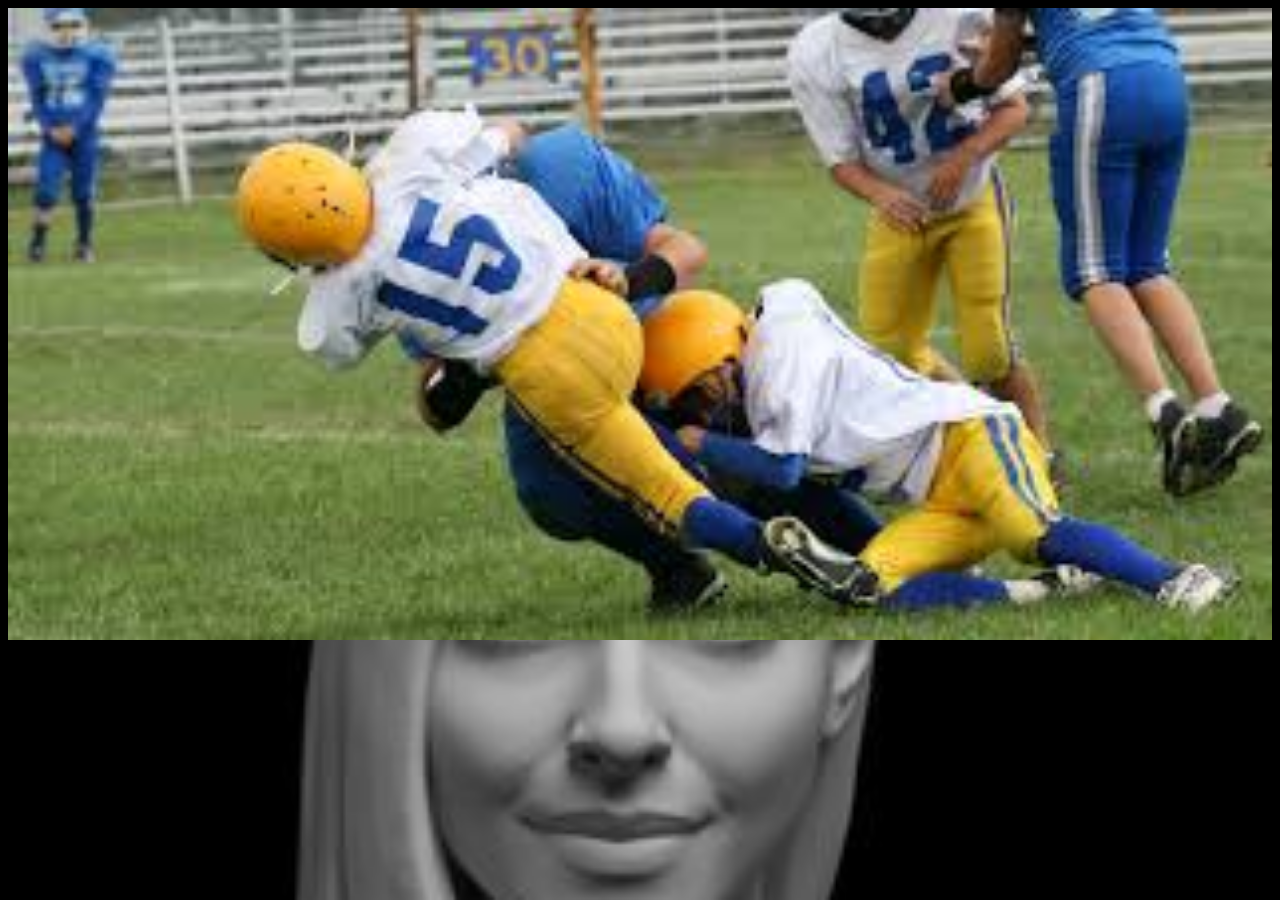
<file: New folder (2)/HTML/index.html>
<!DOCTYPE html>
<html lang="en">
<head>
    <meta charset="UTF-8">
    <meta http-equiv="X-UA-Compatible" content="IE=edge">
    <meta name="viewport" content="width=device-width, initial-scale=1.0">
    <link rel="stylesheet" href="../CSS/style.css">
    <title>Document</title>
</head>
<body>

        <img src="../IMAGE/sports/footbal.jpg" alt="football">
 
</body>
</html>
</file>
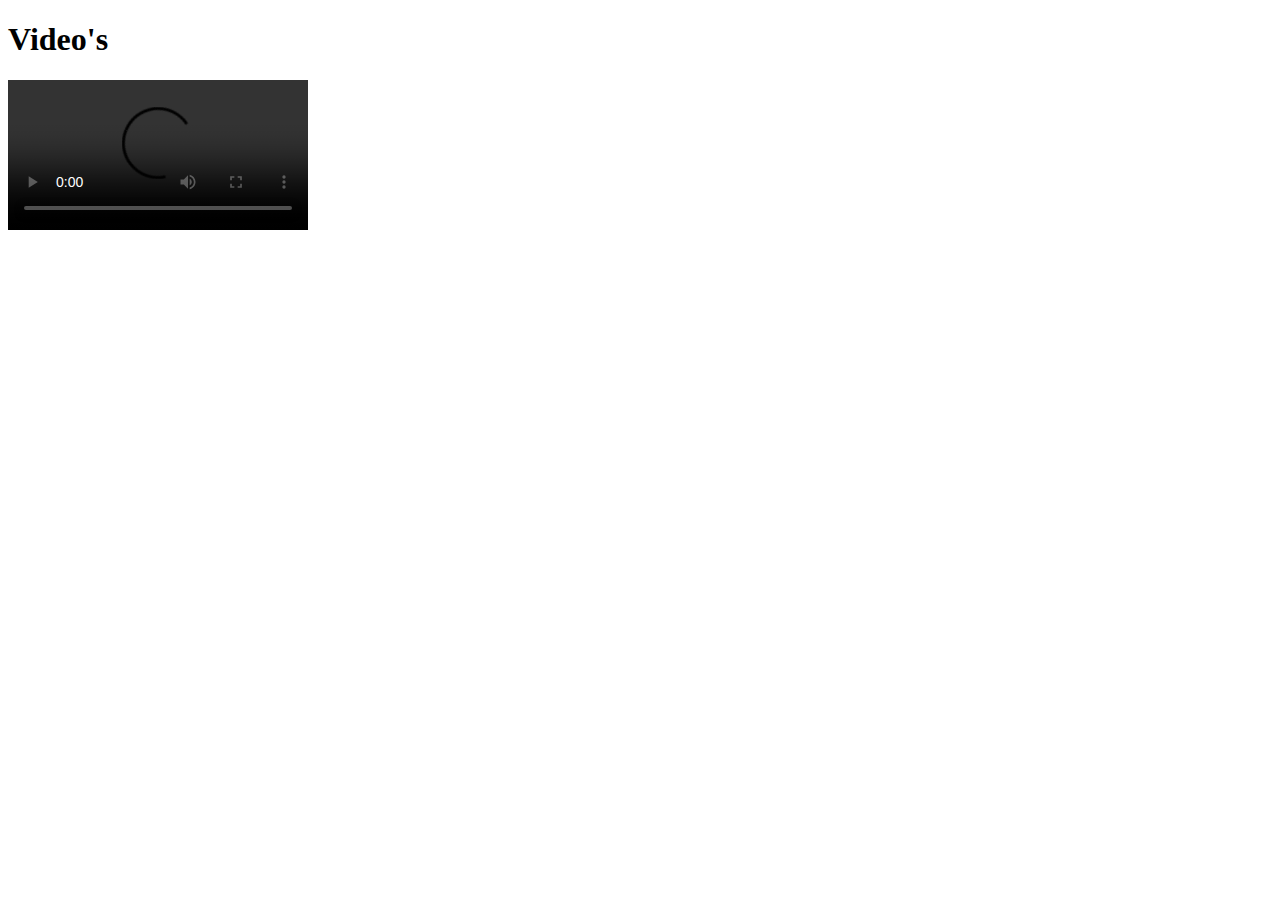
<file: New folder (3)/HTML/index.html>
<!DOCTYPE html>
<html lang="en">
<head>
    <meta charset="UTF-8">
    <meta http-equiv="X-UA-Compatible" content="IE=edge">
    <meta name="viewport" content="width=device-width, initial-scale=1.0">
    <title>Videos</title>
</head>
<body>
    <header>
        <h1>Video's</h1>
    </header>
    <video src="https://www.youtube.com/watch?v=_bptrMV3zHE" controls></video>
</body>
</html>
</file>
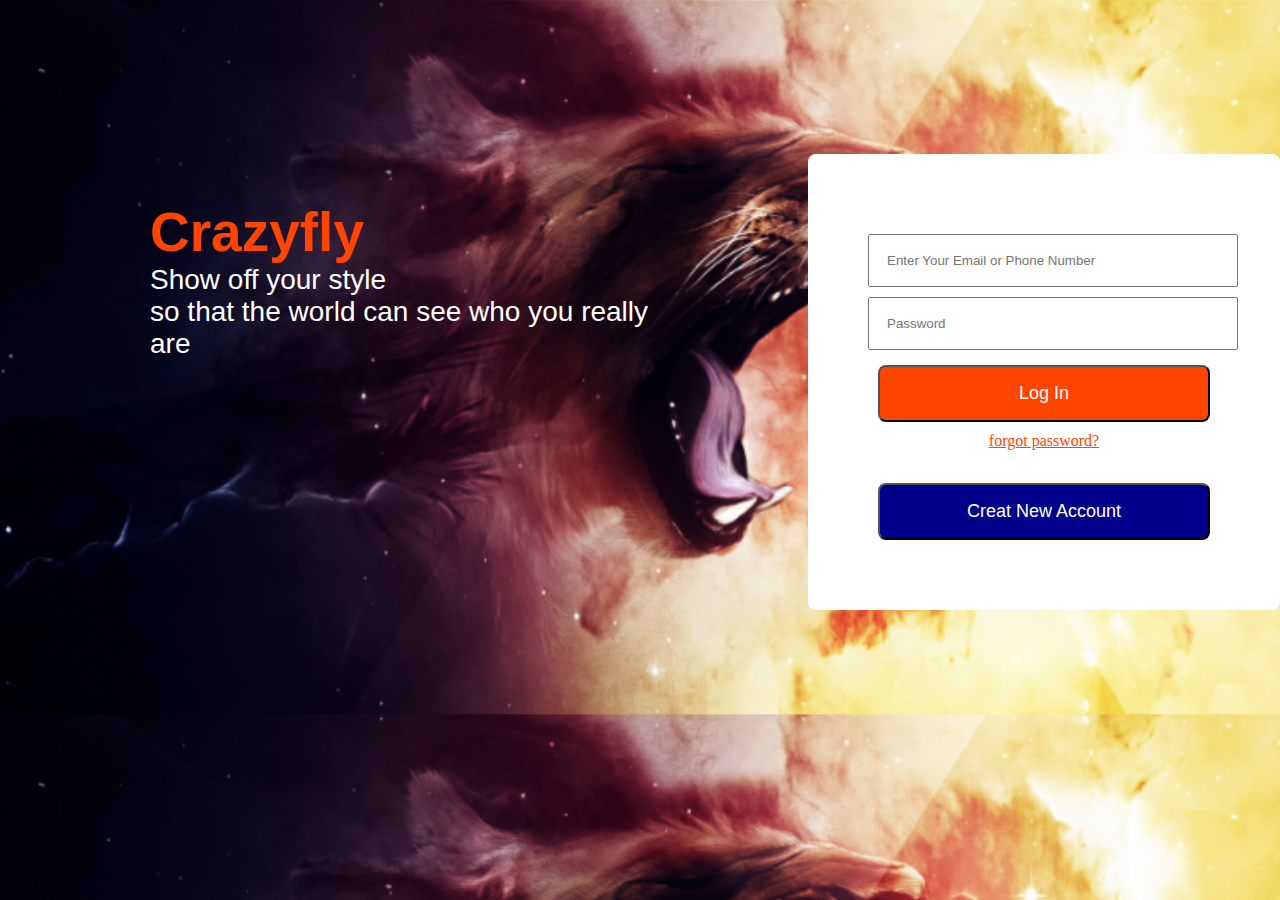
<file: CRAZYFLY/SIGNINSHEET/HTML/index.html>
<!DOCTYPE html>
<html lang="en">
<head>
    <meta charset="UTF-8">
    <meta http-equiv="X-UA-Compatible" content="IE=edge">
    <meta name="viewport" content="width=device-width, initial-scale=1.0">
    <title>Crazyfly</title><link rel="stylesheet" href="../CSS/style.css">
</head>
<body>
    <div class="textbox">
        <h1>Crazyfly</h1>
        <h2>Show off your style<br/> so that the world can see who you really are</h2>
    </div>

    <div class="container">
        <div class="form">
            <input type="text" class="text" placeholder="Enter Your Email or Phone Number" required><br/>
            <input type="password" class="text" placeholder="Password" required><br/>
            <button type="submit">Log In</button>
            <p><a href="#">forgot password?</a></p><br/>
            <div class="btn">
                <button type="submit">Creat New Account </button>
            </div>
        </div>

    </div>
</body>
</html>
</file>
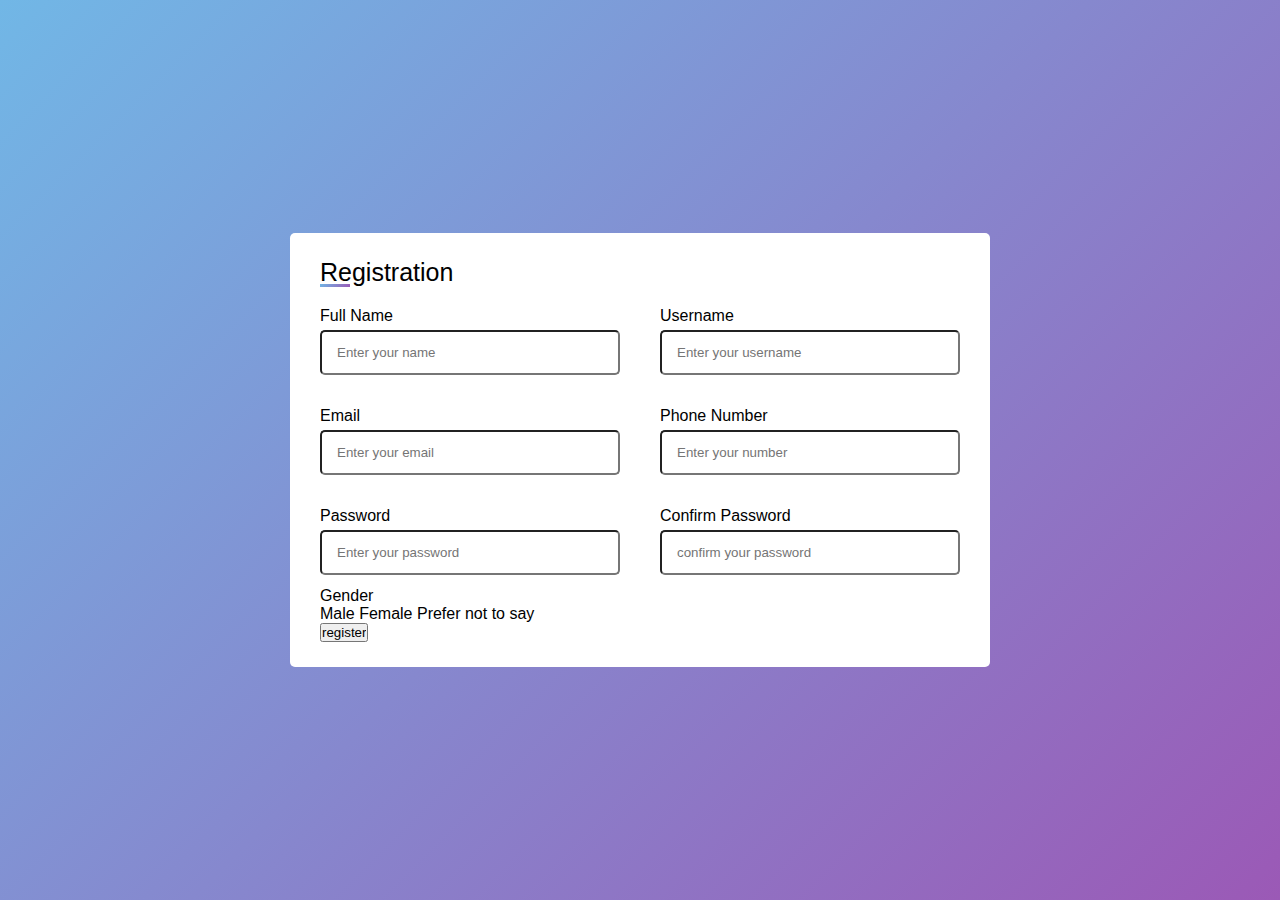
<file: New folder (4)/FORM/HTML/index.html>
<!DOCTYPE html>
<html lang="en">
<head>
    <meta charset="UTF-8">
    <meta http-equiv="X-UA-Compatible" content="IE=edge">
    <meta name="viewport" content="width=device-width, initial-scale=1.0">
     <link rel="stylesheet" href="../CSS/style.css"> 
    <title>Form</title>
</head>
<body>
   
  <div class="container">
    <div class="title">Registration</div>
    <form action="#">
        <div class="user-details">
          <div class="input-box">
              <span class="details">Full Name</span>
              <input type="text" placeholder="Enter your name" required>
          </div>
          <!-- Copy the input 5 more times----------------------------------------------->
          <div class="input-box">
              <span class="details">Username</span>
              <input type="text" placeholder="Enter your username" required>
          </div>
          <div class="input-box">
              <span class="details">Email</span>
              <input type="text" placeholder="Enter your email" required>
          </div>
          <div class="input-box">
              <span class="details">Phone Number</span>
              <input type="text" placeholder="Enter your number " required>
          </div>
          <div class="input-box">
              <span class="details">Password</span>
              <input type="text" placeholder="Enter your password" required>
          </div>
          <div class="input-box">
              <span class="details">Confirm Password</span>
              <input type="text" placeholder="confirm your password" required>
          </div>
        </div>
        <div class="gender-details">
            <span class="gender-title">Gender</span>
            <div class="category">
                <label for="">
                    <span class="dot one"></span>
                    <span class="gender">Male</span>
                </label>
                <label for="">
                  <span class="dot one"></span>
                  <span class="gender">Female</span>
              </label>
              <label for="">
                  <span class="dot one"></span>
                  <span class="gender">Prefer not to say</span>
              </label>
            </div>
        </div>
        <div class="buttion">
            <input type="submit" value="register">
        </div>
    </form>

</body>
</html>
</file>
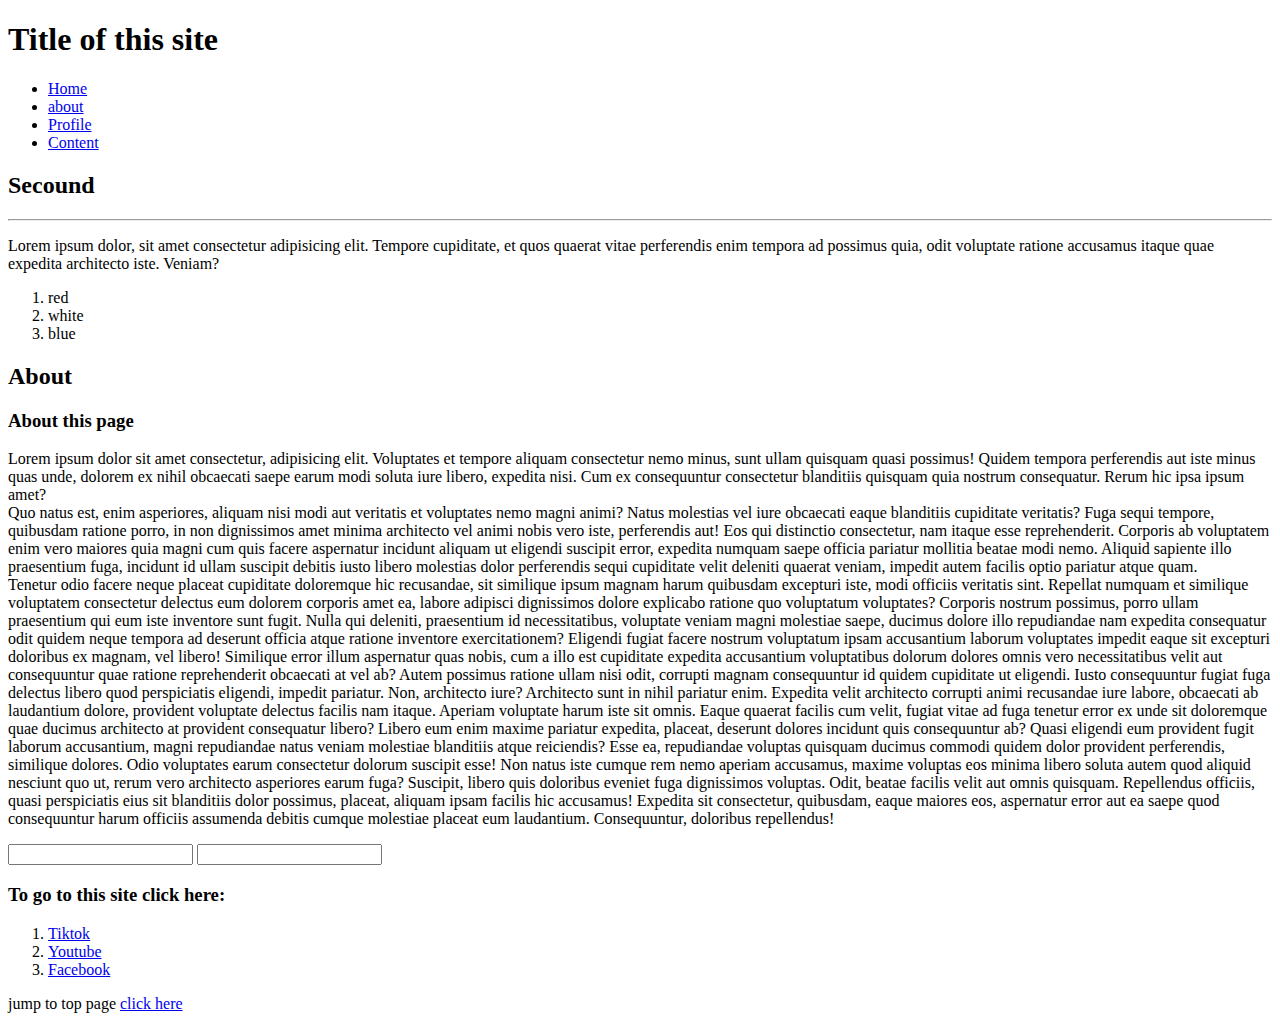
<file: RAYMOND/VIDEOS/HTML/index.html>
<!DOCTYPE html>
<html lang="en">
<head>
    <meta charset="UTF-8">
    <meta http-equiv="X-UA-Compatible" content="IE=edge">
    <meta name="viewport" content="width=device-width, initial-scale=1.0">
    <title>Video</title>
</head>
<body>
    <header id="main-header">
        <h1 id="top">Title of this site</h1>
        <nav>
            <ul>
                <li><a href="#">Home</a></li>
                <li><a href="#">about</a></li>
                <li><a href="#">Profile</a></li>
                <li><a href="#">Content</a></li>
            </ul>
        </nav>
    </header>
    <section id="one">
        <h2>Secound</h2><hr/>
        <p>Lorem ipsum dolor, sit amet consectetur adipisicing elit. Tempore cupiditate, et quos quaerat vitae perferendis enim tempora ad possimus quia, odit voluptate ratione accusamus itaque quae expedita architecto iste. Veniam?</p>
        <ol>
            <li>red</li>
            <li>white</li>
            <li>blue</li>
        </ol>
    </section>
    <section>
        <h2>About</h2>
        <h3>About this page</h3>
        <p>Lorem ipsum dolor sit amet consectetur, adipisicing elit. Voluptates et tempore aliquam consectetur nemo minus, sunt ullam quisquam quasi possimus! Quidem tempora perferendis aut iste minus quas unde, dolorem ex nihil obcaecati saepe earum modi soluta iure libero, expedita nisi. Cum ex consequuntur consectetur blanditiis quisquam quia nostrum consequatur. Rerum hic ipsa ipsum amet? <br/>Quo natus est, enim asperiores, aliquam nisi modi aut veritatis et voluptates nemo magni animi? Natus molestias vel iure obcaecati eaque blanditiis cupiditate veritatis? Fuga sequi tempore, quibusdam ratione porro, in non dignissimos amet minima architecto vel animi nobis vero iste, perferendis aut! Eos qui distinctio consectetur, nam itaque esse reprehenderit. Corporis ab voluptatem enim vero maiores quia magni cum quis facere aspernatur incidunt aliquam ut eligendi suscipit error, expedita numquam saepe officia pariatur mollitia beatae modi nemo. Aliquid sapiente illo praesentium fuga, incidunt id ullam suscipit debitis iusto libero molestias dolor perferendis sequi cupiditate velit deleniti quaerat veniam, impedit autem facilis optio pariatur atque quam.<br/> Tenetur odio facere neque placeat cupiditate doloremque hic recusandae, sit similique ipsum magnam harum quibusdam excepturi iste, modi officiis veritatis sint. Repellat numquam et similique voluptatem consectetur delectus eum dolorem corporis amet ea, labore adipisci dignissimos dolore explicabo ratione quo voluptatum voluptates? Corporis nostrum possimus, porro ullam praesentium qui eum iste inventore sunt fugit. Nulla qui deleniti, praesentium id necessitatibus, voluptate veniam magni molestiae saepe, ducimus dolore illo repudiandae nam expedita consequatur odit quidem neque tempora ad deserunt officia atque ratione inventore exercitationem? Eligendi fugiat facere nostrum voluptatum ipsam accusantium laborum voluptates impedit eaque sit excepturi doloribus ex magnam, vel libero! Similique error illum aspernatur quas nobis, cum a illo est cupiditate expedita accusantium voluptatibus dolorum dolores omnis vero necessitatibus velit aut consequuntur quae ratione reprehenderit obcaecati at vel ab? Autem possimus ratione ullam nisi odit, corrupti magnam consequuntur id quidem cupiditate ut eligendi. Iusto consequuntur fugiat fuga delectus libero quod perspiciatis eligendi, impedit pariatur. Non, architecto iure? Architecto sunt in nihil pariatur enim. Expedita velit architecto corrupti animi recusandae iure labore, obcaecati ab laudantium dolore, provident voluptate delectus facilis nam itaque. Aperiam voluptate harum iste sit omnis. Eaque quaerat facilis cum velit, fugiat vitae ad fuga tenetur error ex unde sit doloremque quae ducimus architecto at provident consequatur libero? Libero eum enim maxime pariatur expedita, placeat, deserunt dolores incidunt quis consequuntur ab? Quasi eligendi eum provident fugit laborum accusantium, magni repudiandae natus veniam molestiae blanditiis atque reiciendis? Esse ea, repudiandae voluptas quisquam ducimus commodi quidem dolor provident perferendis, similique dolores. Odio voluptates earum consectetur dolorum suscipit esse! Non natus iste cumque rem nemo aperiam accusamus, maxime voluptas eos minima libero soluta autem quod aliquid nesciunt quo ut, rerum vero architecto asperiores earum fuga? Suscipit, libero quis doloribus eveniet fuga dignissimos voluptas. Odit, beatae facilis velit aut omnis quisquam. Repellendus officiis, quasi perspiciatis eius sit blanditiis dolor possimus, placeat, aliquam ipsam facilis hic accusamus! Expedita sit consectetur, quibusdam, eaque maiores eos, aspernatur error aut ea saepe quod consequuntur harum officiis assumenda debitis cumque molestiae placeat eum laudantium. Consequuntur, doloribus repellendus!</p>
    </section>
    <section id="form">
        <form action="#">
            <input type="email" id="email" name="email">
            <input type="password" id="password" name="password"> 
        </form>
    </section>
    <section>
        <h3>To go to this site click here:</h3>
        <ol>
            <li><a href="#" target="_blank">Tiktok</a></li>
            <li><a href="#" target="_blank">Youtube</a></li>
            <li><a href="#" target="_blank">Facebook</a></li>
        </ol>
    </section>
    <footer>
        <p>jump to top page <a href="#top">click here</a></p>
    </footer>
</body>
</html>
</file>
<file: New folder (2)/CSS/style.css>
body{
    background-image: url(../IMAGE/AntomyReference/FemaleFaceReference.jpg);
    background-size: cover;
}
img{
    width: 100%;
}
</file>
<file: CRAZYFLY/SIGNINSHEET/CSS/style.css>
*{
    margin: 0%;
    padding: 0%;
}
body{
    background-image:url(../IMAGES/PARTY/background1.PNG);
    background-size: cover;
}
.textbox{
    margin-top: 200px;
    margin-left: 150px;
}

h1{
    font-size: 55px;
    color: orangered;
    font-family: sans-serif;
}

h2{
    font-family: Arial, Helvetica, sans-serif;
    font-size: 28px;
    font-weight: normal;
    line-height: 32px;
    width: 500px;
    color: white;
}

.container{
    width: 400px;
    height: 350px;
    margin-top: -194px;
    margin-left: 160px;
    float: right;
    border-radius: 12px;
    background-color: white;
    text-align: center;
    width: 400px;
    height: 355px;
}

.form{
    background-color: white;
    border-radius: 8px;
    float: right;
    margin-top: -12px;
    /* change the padding form if it do not look right */
    padding: 70px;
    width: 332px;
}

.form input{
    margin-top: 10px;
    margin-top: 10px;
    margin-right: -10px;
    margin-left: -10px;
    padding: 17px;
    width: 100%;
}
button{
    margin-top: 15px;
    background-color: orangered;
    padding: 16px;
    width: 100%;
    border-radius: 8px;
    color: white;
    font-family: sans-serif;
    font-size: 18px;
    cursor: pointer;
}
p{
    background-color: white;
    font-size: 16px;
    color: black;
    margin-top: 10px;
}
p a{
    color: orangered;
    background-color: white;
}

.btn{
    background-color: white;
}

.btn button{
    background-color: darkblue;
}
</file>
<file: New folder (4)/FORM/CSS/style.css>
*{
    margin: 0;
    padding: 0;
    box-sizing: border-box;
    font-family: 'Gill Sans', 'Gill Sans MT', Calibri, 'Trebuchet MS', sans-serif;
}

body{
    display: flex;
    height: 100vh;
    justify-content: center;
    align-items: center;
    padding: 10px;
    background: linear-gradient(135deg, #71b7e6, #9b59b6);
}

.container{
    max-width: 700px;
    width: 100%;
    background: #fff;
    padding: 25px 30px;
    border-radius: 5px;
}

.container .title{
    font-size: 25px;
    font-weight: 500;
    position: relative;
}

.container .title::before{
    content: '';
    position: absolute;
    left: 0;
    bottom: 0;
    height: 3px;
    width: 30px;
    background: linear-gradient(135deg, #71b7e6, #9b59b6);
}

.container form .user-details{
    display: flex;
    flex-wrap: wrap;
    justify-content: space-between;
}

 form .user-details .input-box{
     margin: 20px 0 12px 0;
    width: calc(100% / 2 - 20px);
}

.container form .user-details .input-box input{
    height: 45px;
    width: 100%;
    outline: none;
    border-radius: 5px;
    border: 1px sold #ccc;
    padding-left: 15px;
}

.user-details .input-box .details{
    display: block;
    font-weight: 500;
    margin-bottom: 5px;
}
</file>
